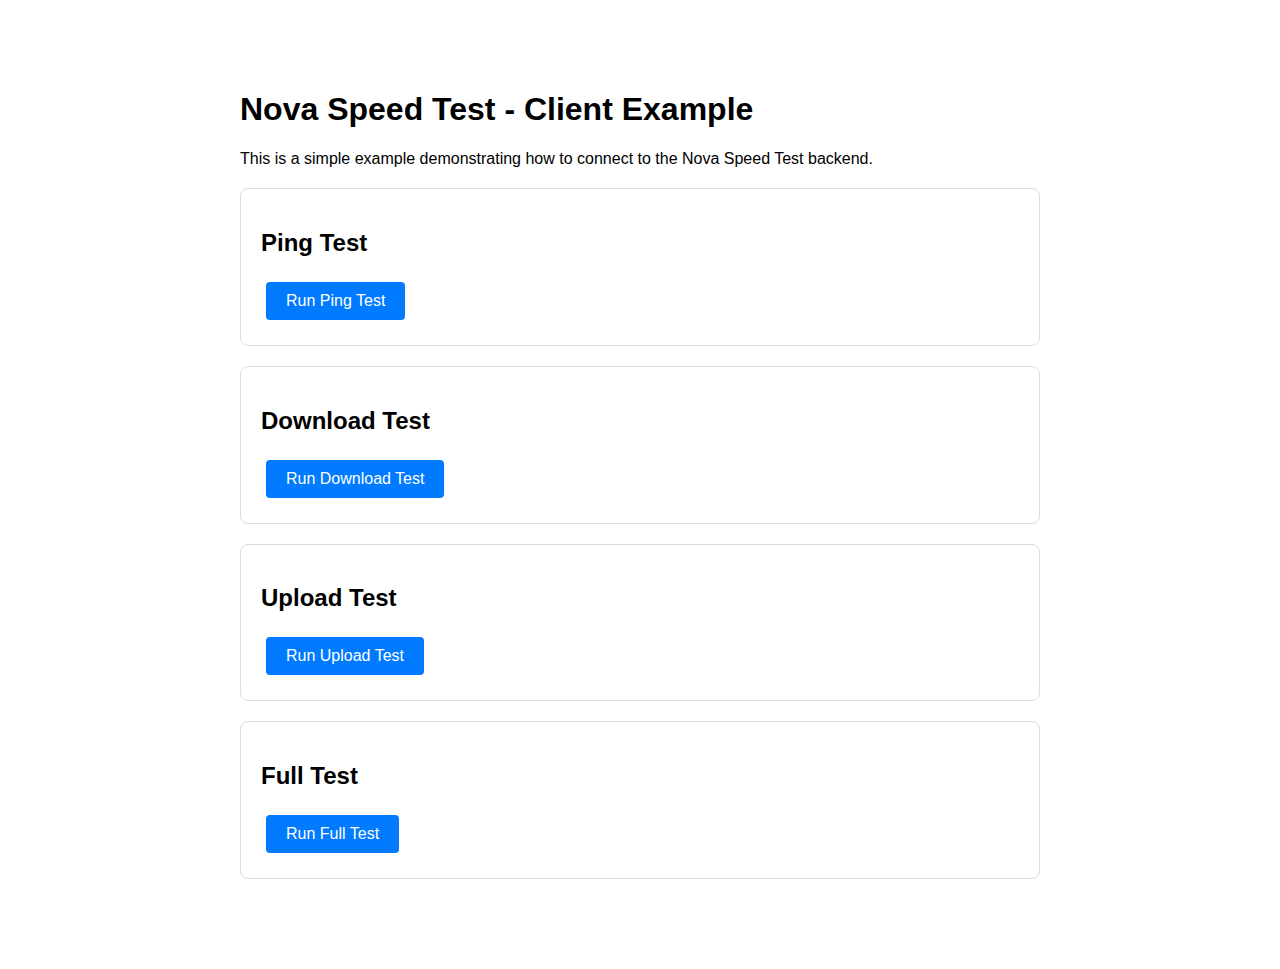
<file: backend/examples/client.html>
<!DOCTYPE html>
<html lang="en">
<head>
    <meta charset="UTF-8">
    <meta name="viewport" content="width=device-width, initial-scale=1.0">
    <title>Nova Speed Test - Client Example</title>
    <style>
        body {
            font-family: Arial, sans-serif;
            max-width: 800px;
            margin: 50px auto;
            padding: 20px;
        }
        .test-section {
            margin: 20px 0;
            padding: 20px;
            border: 1px solid #ddd;
            border-radius: 8px;
        }
        button {
            padding: 10px 20px;
            margin: 5px;
            font-size: 16px;
            cursor: pointer;
            background: #007bff;
            color: white;
            border: none;
            border-radius: 4px;
        }
        button:hover {
            background: #0056b3;
        }
        button:disabled {
            background: #ccc;
            cursor: not-allowed;
        }
        .result {
            margin-top: 10px;
            padding: 10px;
            background: #f8f9fa;
            border-radius: 4px;
        }
        .progress {
            margin: 10px 0;
            height: 20px;
            background: #e9ecef;
            border-radius: 10px;
            overflow: hidden;
        }
        .progress-bar {
            height: 100%;
            background: #28a745;
            transition: width 0.3s;
        }
    </style>
</head>
<body>
    <h1>Nova Speed Test - Client Example</h1>
    <p>This is a simple example demonstrating how to connect to the Nova Speed Test backend.</p>
    
    <div class="test-section">
        <h2>Ping Test</h2>
        <button id="pingBtn" onclick="runPingTest()">Run Ping Test</button>
        <div id="pingResult" class="result" style="display: none;"></div>
    </div>

    <div class="test-section">
        <h2>Download Test</h2>
        <button id="downloadBtn" onclick="runDownloadTest()">Run Download Test</button>
        <div class="progress" id="downloadProgress" style="display: none;">
            <div class="progress-bar" id="downloadBar" style="width: 0%"></div>
        </div>
        <div id="downloadResult" class="result" style="display: none;"></div>
    </div>

    <div class="test-section">
        <h2>Upload Test</h2>
        <button id="uploadBtn" onclick="runUploadTest()">Run Upload Test</button>
        <div class="progress" id="uploadProgress" style="display: none;">
            <div class="progress-bar" id="uploadBar" style="width: 0%"></div>
        </div>
        <div id="uploadResult" class="result" style="display: none;"></div>
    </div>

    <div class="test-section">
        <h2>Full Test</h2>
        <button id="fullBtn" onclick="runFullTest()">Run Full Test</button>
        <div id="fullResult" class="result" style="display: none;"></div>
    </div>

    <script>
        const WS_BASE_URL = 'ws://localhost:8080';

        function runPingTest() {
            const btn = document.getElementById('pingBtn');
            const resultDiv = document.getElementById('pingResult');
            btn.disabled = true;
            resultDiv.style.display = 'none';

            const ws = new WebSocket(`${WS_BASE_URL}/ws/ping`);
            
            ws.onopen = () => {
                console.log('Ping test connected');
            };

            ws.onmessage = (event) => {
                const message = JSON.parse(event.data);
                
                if (message.type === 'ping') {
                    // Echo back as pong
                    ws.send(JSON.stringify({
                        type: 'pong',
                        timestamp: message.timestamp,
                        sequence: message.sequence
                    }));
                } else if (message.type === 'result') {
                    resultDiv.innerHTML = `
                        <strong>Ping Test Results:</strong><br>
                        Latency: ${message.latency.toFixed(2)} ms<br>
                        Jitter: ${message.jitter.toFixed(2)} ms<br>
                        Packets: ${message.packets}
                    `;
                    resultDiv.style.display = 'block';
                    btn.disabled = false;
                    ws.close();
                }
            };

            ws.onerror = (error) => {
                console.error('Ping test error:', error);
                resultDiv.innerHTML = '<strong>Error:</strong> Connection failed. Make sure the server is running.';
                resultDiv.style.display = 'block';
                btn.disabled = false;
            };
        }

        function runDownloadTest() {
            const btn = document.getElementById('downloadBtn');
            const resultDiv = document.getElementById('downloadResult');
            const progressDiv = document.getElementById('downloadProgress');
            const progressBar = document.getElementById('downloadBar');
            
            btn.disabled = true;
            resultDiv.style.display = 'none';
            progressDiv.style.display = 'block';
            progressBar.style.width = '0%';

            let bytesReceived = 0;
            const startTime = performance.now();

            const ws = new WebSocket(`${WS_BASE_URL}/ws/download`);
            
            ws.onopen = () => {
                console.log('Download test connected');
                ws.send(JSON.stringify({ type: 'start', chunkSize: 256 * 1024 }));
            };

            ws.onmessage = (event) => {
                if (event.data instanceof Blob) {
                    bytesReceived += event.data.size;
                    const elapsed = (performance.now() - startTime) / 1000;
                    const mbps = (bytesReceived * 8) / (elapsed * 1_000_000);
                    const progress = Math.min((elapsed / 10) * 100, 100); // 10 second test
                    progressBar.style.width = progress + '%';
                } else {
                    const result = JSON.parse(event.data);
                    if (result.type === 'result') {
                        resultDiv.innerHTML = `
                            <strong>Download Test Results:</strong><br>
                            Throughput: ${result.throughput.toFixed(2)} Mbps<br>
                            Bytes: ${(result.bytes / 1024 / 1024).toFixed(2)} MB<br>
                            Duration: ${result.duration.toFixed(2)}s
                        `;
                        resultDiv.style.display = 'block';
                        progressDiv.style.display = 'none';
                        btn.disabled = false;
                        ws.close();
                    }
                }
            };

            ws.onerror = (error) => {
                console.error('Download test error:', error);
                resultDiv.innerHTML = '<strong>Error:</strong> Connection failed. Make sure the server is running.';
                resultDiv.style.display = 'block';
                progressDiv.style.display = 'none';
                btn.disabled = false;
            };
        }

        function runUploadTest() {
            const btn = document.getElementById('uploadBtn');
            const resultDiv = document.getElementById('uploadResult');
            const progressDiv = document.getElementById('uploadProgress');
            const progressBar = document.getElementById('uploadBar');
            
            btn.disabled = true;
            resultDiv.style.display = 'none';
            progressDiv.style.display = 'block';
            progressBar.style.width = '0%';

            let bytesSent = 0;
            let chunkSize = 256 * 1024;
            const startTime = performance.now();
            const testDuration = 10000; // 10 seconds
            let animationFrameId;

            const ws = new WebSocket(`${WS_BASE_URL}/ws/upload`);

            const sendChunk = () => {
                if (performance.now() - startTime >= testDuration) {
                    ws.send(JSON.stringify({ type: 'complete' }));
                    cancelAnimationFrame(animationFrameId);
                    return;
                }

                const buffer = new Uint8Array(chunkSize);
                crypto.getRandomValues(buffer);
                ws.send(buffer);
                bytesSent += chunkSize;

                const elapsed = (performance.now() - startTime) / 1000;
                const progress = (elapsed / 10) * 100;
                progressBar.style.width = Math.min(progress, 100) + '%';

                animationFrameId = requestAnimationFrame(sendChunk);
            };
            
            ws.onopen = () => {
                console.log('Upload test connected');
                sendChunk();
            };

            ws.onmessage = (event) => {
                const message = JSON.parse(event.data);
                
                if (message.type === 'chunkSize') {
                    chunkSize = message.chunkSize;
                } else if (message.type === 'result') {
                    cancelAnimationFrame(animationFrameId);
                    resultDiv.innerHTML = `
                        <strong>Upload Test Results:</strong><br>
                        Throughput: ${message.throughput.toFixed(2)} Mbps<br>
                        Bytes: ${(message.bytes / 1024 / 1024).toFixed(2)} MB<br>
                        Duration: ${message.duration.toFixed(2)}s
                    `;
                    resultDiv.style.display = 'block';
                    progressDiv.style.display = 'none';
                    btn.disabled = false;
                    ws.close();
                }
            };

            ws.onerror = (error) => {
                console.error('Upload test error:', error);
                cancelAnimationFrame(animationFrameId);
                resultDiv.innerHTML = '<strong>Error:</strong> Connection failed. Make sure the server is running.';
                resultDiv.style.display = 'block';
                progressDiv.style.display = 'none';
                btn.disabled = false;
            };
        }

        async function runFullTest() {
            const btn = document.getElementById('fullBtn');
            const resultDiv = document.getElementById('fullResult');
            btn.disabled = true;
            resultDiv.style.display = 'none';
            resultDiv.innerHTML = 'Running full test...';

            const results = {
                ping: null,
                download: null,
                upload: null
            };

            // Run ping test
            try {
                results.ping = await new Promise((resolve, reject) => {
                    const ws = new WebSocket(`${WS_BASE_URL}/ws/ping`);
                    ws.onmessage = (event) => {
                        const msg = JSON.parse(event.data);
                        if (msg.type === 'ping') {
                            ws.send(JSON.stringify({ type: 'pong', timestamp: msg.timestamp, sequence: msg.sequence }));
                        } else if (msg.type === 'result') {
                            resolve(msg);
                            ws.close();
                        }
                    };
                    ws.onerror = reject;
                });
            } catch (e) {
                console.error('Ping test failed:', e);
            }

            // Run download test
            try {
                results.download = await new Promise((resolve, reject) => {
                    const ws = new WebSocket(`${WS_BASE_URL}/ws/download`);
                    let bytesReceived = 0;
                    const startTime = performance.now();
                    ws.onopen = () => ws.send(JSON.stringify({ type: 'start', chunkSize: 256 * 1024 }));
                    ws.onmessage = (event) => {
                        if (event.data instanceof Blob) {
                            bytesReceived += event.data.size;
                        } else {
                            const msg = JSON.parse(event.data);
                            if (msg.type === 'result') {
                                resolve(msg);
                                ws.close();
                            }
                        }
                    };
                    ws.onerror = reject;
                });
            } catch (e) {
                console.error('Download test failed:', e);
            }

            // Run upload test
            try {
                results.upload = await new Promise((resolve, reject) => {
                    const ws = new WebSocket(`${WS_BASE_URL}/ws/upload`);
                    let chunkSize = 256 * 1024;
                    const startTime = performance.now();
                    const testDuration = 10000;
                    let animationFrameId;

                    const sendChunk = () => {
                        if (performance.now() - startTime >= testDuration) {
                            ws.send(JSON.stringify({ type: 'complete' }));
                            cancelAnimationFrame(animationFrameId);
                            return;
                        }
                        const buffer = new Uint8Array(chunkSize);
                        crypto.getRandomValues(buffer);
                        ws.send(buffer);
                        animationFrameId = requestAnimationFrame(sendChunk);
                    };

                    ws.onopen = () => sendChunk();
                    ws.onmessage = (event) => {
                        const msg = JSON.parse(event.data);
                        if (msg.type === 'chunkSize') {
                            chunkSize = msg.chunkSize;
                        } else if (msg.type === 'result') {
                            cancelAnimationFrame(animationFrameId);
                            resolve(msg);
                            ws.close();
                        }
                    };
                    ws.onerror = reject;
                });
            } catch (e) {
                console.error('Upload test failed:', e);
            }

            // Display results
            resultDiv.innerHTML = `
                <strong>Full Test Results:</strong><br><br>
                <strong>Ping:</strong><br>
                ${results.ping ? `Latency: ${results.ping.latency.toFixed(2)} ms, Jitter: ${results.ping.jitter.toFixed(2)} ms` : 'Failed'}<br><br>
                <strong>Download:</strong><br>
                ${results.download ? `${results.download.throughput.toFixed(2)} Mbps` : 'Failed'}<br><br>
                <strong>Upload:</strong><br>
                ${results.upload ? `${results.upload.throughput.toFixed(2)} Mbps` : 'Failed'}
            `;
            resultDiv.style.display = 'block';
            btn.disabled = false;
        }
    </script>
</body>
</html>
</file>
